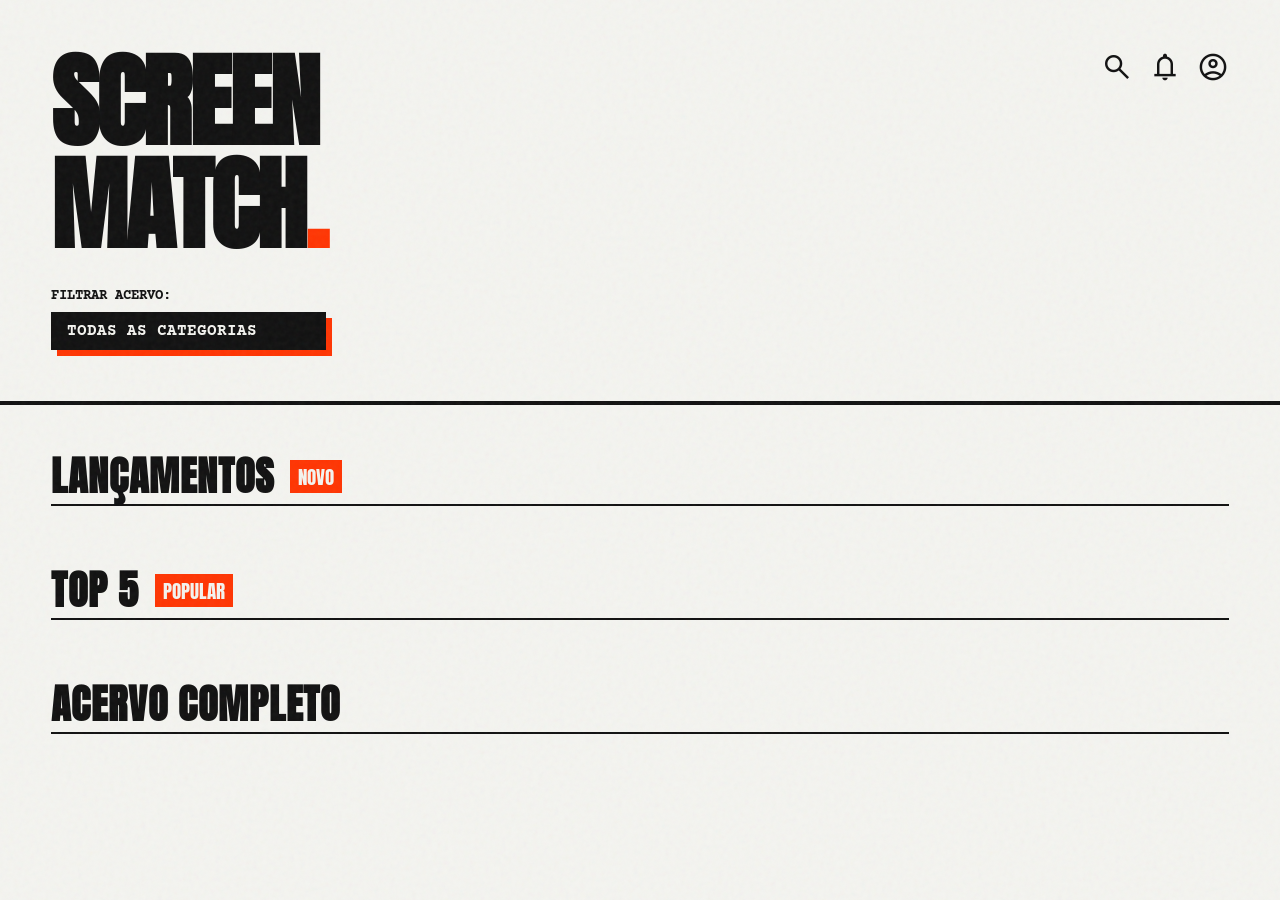
<file: frontend/index.html>
<!DOCTYPE html>
<html lang="pt-br">
<head>
    <meta charset="UTF-8">
    <meta name="viewport" content="width=device-width, initial-scale=1.0">
    <link rel="stylesheet" href="https://fonts.googleapis.com/css2?family=Material+Symbols+Outlined:opsz,wght,FILL,GRAD@48,400,0,0" />
    <link rel="stylesheet" href="styles.css">
    <link rel="stylesheet" href="css/home.css">
    <title>SCREENMATCH</title>
</head>
<body>
    <header class="cabecalho">
        <div class="cabecalho__logo">
            <h1>SCREEN<br>MATCH<span class="dot">.</span></h1>
            
            <div class="filtro-container">
                <label for="categoria-select">FILTRAR ACERVO:</label>
                <select id="categoria-select" data-categorias>
                    <option value="todos">Todas as Categorias</option>
                    <option value="comédia">Comédia</option>
                    <option value="romance">Romance</option>
                    <option value="animação">Animação</option>
                    <option value="terror">Terror</option>
                    <option value="ação">Ação</option>
                    <option value="crime">Crime</option>
                    <option value="drama">Drama</option>
                    <option value="aventura">Aventura</option>
                </select>
            </div>
        </div>

        <div class="cabecalho__opcoes">
            <span id="btn-abrir-busca" class="material-symbols-outlined">search</span>
            <span class="material-symbols-outlined">notifications</span>
            <span class="material-symbols-outlined">account_circle</span>
        </div>
    </header>

    <main>
        <section data-name="lancamentos" class="section">
            <div class="section-header">
                <h2>Lançamentos</h2>
                <span class="badge">NOVO</span>
            </div>
        </section>

        <section data-name="top5" class="section">
            <div class="section-header">
                <h2>Top 5</h2>
                <span class="badge">POPULAR</span>
            </div>
        </section>

        <section data-name="series" class="section">
            <div class="section-header">
                <h2>Acervo Completo</h2>
            </div>
        </section>

        <section data-name="categoria" class="hidden pesquisa section">
            <div class="section-header">
                <h2>Resultado da Pesquisa</h2>
            </div>
        </section>

        <dialog id="modal-busca" class="modal-brutalista">
            <div class="modal-conteudo">
                <button id="btn-fechar-modal" class="btn-fechar">[ X ] FECHAR</button>
                <h2>BUSCAR NO ACERVO GERAL_</h2>
                <form id="form-busca">
                    <input type="text" id="input-nome-serie" placeholder="DIGITE O NOME DA SÉRIE (EX: THE SOPRANOS)" required autocomplete="off">
                    <button type="submit" id="btn-buscar">PESQUISAR E ADICIONAR >></button>
                </form>
                <p id="mensagem-modal" class="mensagem-modal hidden"></p>
            </div>
        </dialog>
    </main>
    <script src="./scripts/index.js" type="module"></script>
</body>
</html>
</file>
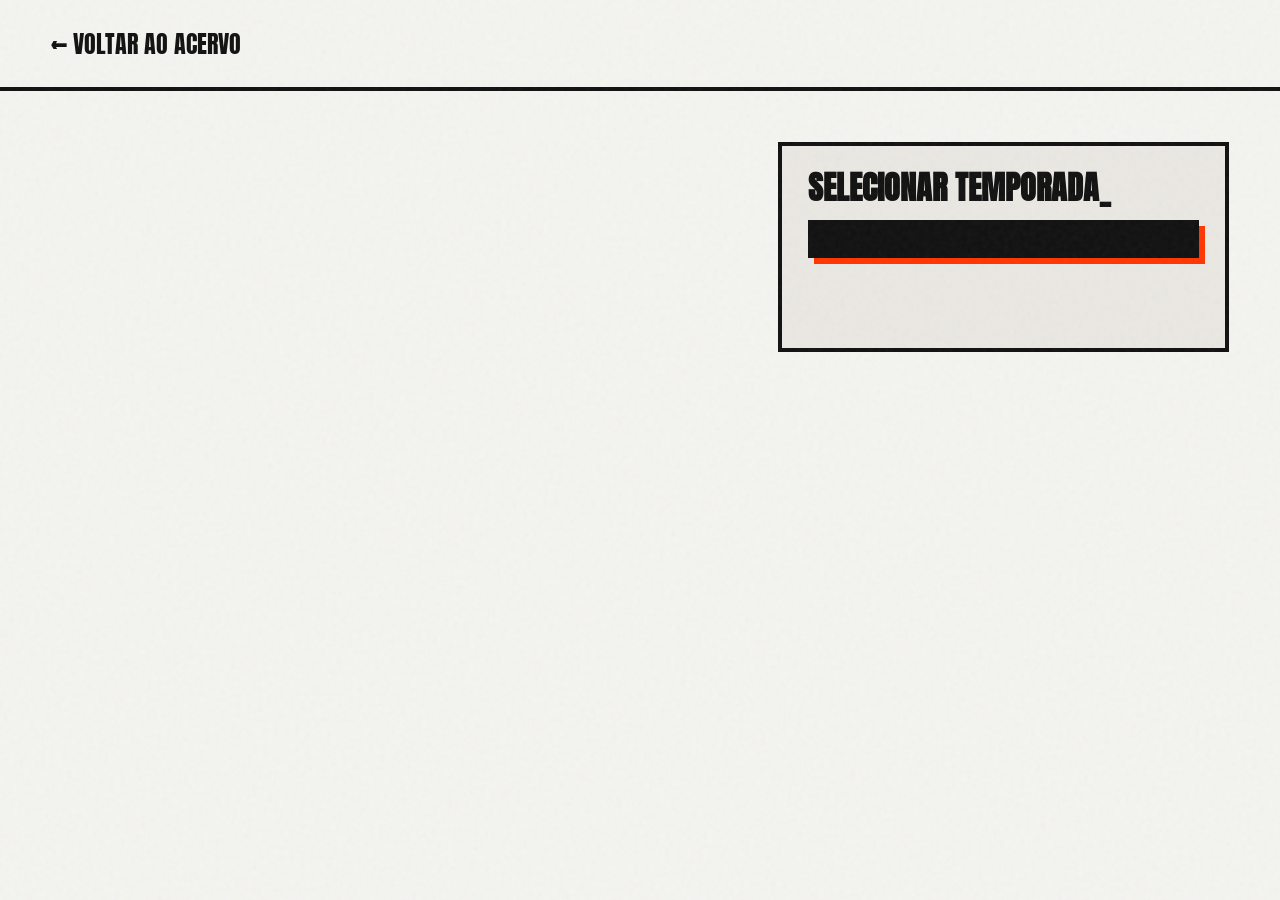
<file: frontend/detalhes.html>
<!DOCTYPE html>
<html lang="pt-br">
<head>
    <meta charset="UTF-8">
    <meta name="viewport" content="width=device-width, initial-scale=1.0">
    <link rel="stylesheet" href="https://fonts.googleapis.com/css2?family=Material+Symbols+Outlined:opsz,wght,FILL,GRAD@48,400,0,0" />
    <link rel="stylesheet" href="styles.css">
    <link rel="stylesheet" href="css/detalhes.css">
    <title>Detalhes // SCREENMATCH</title>
</head>
<body>
    
    <header class="cabecalho-simples">
        <a href="index.html" class="btn-voltar">&larr; VOLTAR AO ACERVO</a>
    </header>

    <main class="ficha">
        <div class="ficha-descricao" id="ficha-descricao">
            </div>

        <div class="ficha-interativa">
            <div class="ficha-temporada">
                <h3>SELECIONAR TEMPORADA_</h3>
                <select id="temporadas-select" class="dropdown-select">
                    </select>
            </div>
            
            <div class="episodios" id="temporadas-episodios">
                </div>
        </div>
    </main>

    <script src="./scripts/series.js" type="module"></script>
</body>
</html>
</file>
<file: frontend/styles.css>
@import url('https://fonts.googleapis.com/css2?family=Anton&family=Courier+Prime:ital,wght@0,400;0,700;1,400&display=swap');

:root {
    --bg-color: #F4F4F0; /* Fundo cor de papel antigo/roteiro */
    --text-color: #111111; /* Preto quase puro */
    --accent-color: #FF3503; /* Vermelho alerta/câmera */
    --font-display: 'Anton', sans-serif; /* Títulos gigantes e brutais */
    --font-script: 'Courier Prime', monospace; /* Fonte de roteiro de cinema */
    --border-heavy: 4px solid #111111;
}

* {
    margin: 0;
    padding: 0;
    box-sizing: border-box;
}

body {
    background-color: var(--bg-color);
    color: var(--text-color);
    font-family: var(--font-script);
    min-height: 100vh;
    overflow-x: hidden;
    position: relative;
}

/* Textura de ruído de filme analógico via CSS */
body::before {
    content: "";
    position: fixed;
    top: 0; left: 0; width: 100vw; height: 100vh;
    background-image: url("data:image/svg+xml,%3Csvg viewBox='0 0 200 200' xmlns='http://www.w3.org/2000/svg'%3E%3Cfilter id='noiseFilter'%3E%3CfeTurbulence type='fractalNoise' baseFrequency='0.85' numOctaves='3' stitchTiles='stitch'/%3E%3C/filter%3E%3Crect width='100%25' height='100%25' filter='url(%23noiseFilter)'/%3E%3C/svg%3E");
    opacity: 0.05;
    pointer-events: none;
    z-index: 9999;
}

h1, h2, h3 {
    font-family: var(--font-display);
    text-transform: uppercase;
    line-height: 1;
}

/* Estilo brutalista para selects */
select {
    font-family: var(--font-script);
    font-weight: 700;
    font-size: 1rem;
    padding: 10px 16px;
    background-color: var(--text-color);
    color: var(--bg-color);
    border: none;
    border-radius: 0;
    cursor: pointer;
    appearance: none;
    text-transform: uppercase;
    transition: all 0.3s ease;
    box-shadow: 6px 6px 0px var(--accent-color);
}

select:hover {
    transform: translate(-2px, -2px);
    box-shadow: 8px 8px 0px var(--accent-color);
}
</file>
<file: frontend/css/home.css>
.hidden {
    display: none !important;
}

main {
    padding: 0 4vw 4vw 4vw;
}

/* Cabeçalho Editorial */
.cabecalho {
    display: flex;
    justify-content: space-between;
    align-items: flex-start;
    padding: 4vw;
    border-bottom: var(--border-heavy);
    margin-bottom: 4vw;
}

.cabecalho__logo {
    display: flex;
    flex-direction: column;
    gap: 2em;
}

.cabecalho__logo h1 {
    font-size: clamp(4rem, 8vw, 10rem);
    letter-spacing: -2px;
    color: var(--text-color);
}

.cabecalho__logo h1 .dot {
    color: var(--accent-color);
}

.filtro-container {
    display: flex;
    flex-direction: column;
    gap: 0.5em;
}

.filtro-container label {
    font-weight: 700;
    font-size: 0.9rem;
}

.cabecalho__opcoes {
    display: flex;
    gap: 1em;
}

.material-symbols-outlined {
    color: var(--text-color);
    font-size: 32px;
    cursor: pointer;
    transition: color 0.3s ease;
}

.material-symbols-outlined:hover {
    color: var(--accent-color);
}

/* Títulos das Seções */
.section-header {
    display: flex;
    align-items: center;
    gap: 1em;
    margin-bottom: 1.5em;
    border-bottom: 2px solid var(--text-color);
    padding-bottom: 0.5em;
}

.section-header h2 {
    font-size: 2.5rem;
    letter-spacing: 1px;
}

.badge {
    background-color: var(--accent-color);
    color: var(--bg-color);
    font-family: var(--font-display);
    padding: 2px 8px;
    font-size: 1.2rem;
}

.section {
    margin-bottom: 5vw;
}

/* Lista de Filmes injetada pelo JS */
.lista {
    list-style-type: none;
    display: flex;
    gap: 2em;
    overflow-x: auto;
    padding: 16px 16px 40px 16px;
    /* Esconde barra de rolagem mas permite scroll horizontal */
    scrollbar-width: auto; 
    scrollbar-color: var(--text-color) var(--bg-color);
}
.lista::-webkit-scrollbar {
    height: 14px;
}
.lista::-webkit-scrollbar-track {
    background: var(--bg-color);
    border-top: 2px solid var(--text-color);
    border-bottom: 2px solid var(--text-color);
}
.lista::-webkit-scrollbar-thumb {
    background-color: var(--text-color);
    cursor: pointer;
}
.lista::-webkit-scrollbar-thumb:hover {
    background-color: var(--accent-color);
}

.lista li {
    flex: 0 0 auto;
}

.lista li a {
    display: block;
    outline: none;
}

/* Posteres com estilo Brutalista */
.lista li img {
    width: 280px;
    aspect-ratio: 2 / 3;
    object-fit: cover;
    border: var(--border-heavy);
    transition: all 0.4s cubic-bezier(0.25, 1, 0.5, 1);
    box-shadow: 8px 8px 0px rgba(17, 17, 17, 0.1);
}

.lista li:hover img {
    filter: grayscale(0%) contrast(100%);
    transform: translate(-8px, -8px);
    box-shadow: 16px 16px 0px var(--text-color);
    border-color: var(--accent-color);
}

/* MODAL DE BUSCA BRUTALISTA */
.modal-brutalista {
    border: none;
    background-color: var(--text-color); /* Fundo preto */
    color: var(--bg-color); /* Letra clara */
    width: 100vw;
    height: 100vh;
    position: fixed;
    top: 0;
    left: 0;
    z-index: 9999;
    padding: 10vw;
    /* Aqui o display: flex foi removido para nascer invisível */
}

/* O Segredo: Só aplica o layout quando o JS mandar abrir! */
.modal-brutalista[open] {
    display: flex; 
    flex-direction: column;
    justify-content: center;
}

/* O ::backdrop é o fundo quando o dialog está aberto */
.modal-brutalista::backdrop {
    background-color: rgba(17, 17, 17, 0.95);
}

.modal-conteudo {
    width: 100%;
    max-width: 1200px;
    margin: 0 auto;
}

.btn-fechar {
    background: none;
    border: none;
    color: var(--accent-color);
    font-family: var(--font-display);
    font-size: 2rem;
    cursor: pointer;
    margin-bottom: 2rem;
    transition: transform 0.2s ease;
}

.btn-fechar:hover {
    transform: translateX(-10px);
}

.modal-brutalista h2 {
    font-size: clamp(3rem, 8vw, 8rem);
    color: var(--bg-color);
    margin-bottom: 1rem;
    border-bottom: 4px solid var(--accent-color);
    padding-bottom: 0.2em;
}

#form-busca {
    display: flex;
    flex-direction: column;
    gap: 2rem;
    margin-top: 2rem;
}

#input-nome-serie {
    background: transparent;
    border: none;
    border-bottom: 4px solid var(--bg-color);
    color: var(--accent-color);
    font-family: var(--font-display);
    font-size: clamp(2rem, 5vw, 4rem);
    padding: 10px 0;
    outline: none;
    text-transform: uppercase;
}

#input-nome-serie::placeholder {
    color: rgba(244, 244, 240, 0.3);
}

#btn-buscar {
    background-color: var(--accent-color);
    color: var(--bg-color);
    border: none;
    font-family: var(--font-display);
    font-size: 3rem;
    padding: 1rem;
    cursor: pointer;
    transition: all 0.3s ease;
    align-self: flex-start;
}

#btn-buscar:hover {
    background-color: var(--bg-color);
    color: var(--text-color);
    box-shadow: 10px 10px 0px var(--accent-color);
    transform: translate(-5px, -5px);
}

.mensagem-modal {
    font-family: var(--font-display);
    font-size: 2rem;
    margin-top: 2rem;
    padding: 1rem;
}
.mensagem-sucesso { background-color: #28a745; color: white; }
.mensagem-erro { background-color: var(--accent-color); color: white; }
</file>
<file: frontend/css/detalhes.css>
/* Layout da página de detalhes */
.cabecalho-simples {
    padding: 2vw 4vw;
    border-bottom: var(--border-heavy);
}

.btn-voltar {
    font-family: var(--font-display);
    font-size: 1.5rem;
    color: var(--text-color);
    text-decoration: none;
    text-transform: uppercase;
    transition: color 0.3s ease;
}

.btn-voltar:hover {
    color: var(--accent-color);
}

.ficha {
    padding: 4vw;
    display: grid;
    grid-template-columns: 1fr;
    gap: 4vw;
    max-width: 1600px;
    margin: 0 auto;
}

@media screen and (min-width: 900px) {
    .ficha {
        grid-template-columns: 3fr 2fr;
    }
}

/* O JS cria uma img e uma div dentro de .ficha-descricao */
.ficha-descricao {
    display: grid;
    grid-template-columns: 1fr;
    gap: 3vw;
    align-items: start;
}

@media screen and (min-width: 1200px) {
    .ficha-descricao {
        grid-template-columns: 400px 1fr;
    }
}

.ficha-descricao img {
    width: 100%;
    aspect-ratio: 2/3;
    object-fit: cover;
    border: var(--border-heavy);
    box-shadow: 12px 12px 0px var(--text-color);
}

.ficha-descricao div h2 {
    font-size: clamp(3rem, 6vw, 6rem);
    color: var(--text-color);
    margin-bottom: 0.5em;
    line-height: 0.9;
    word-wrap: break-word;
}

.descricao-texto {
    display: flex;
    flex-direction: column;
    gap: 1.5em;
    font-size: 1.1rem;
    line-height: 1.6;
    border-top: 2px solid var(--text-color);
    padding-top: 1.5em;
}

.descricao-texto b {
    font-family: var(--font-display);
    font-size: 1.4rem;
    text-transform: uppercase;
    letter-spacing: 1px;
    color: var(--accent-color);
    display: block;
    margin-bottom: 0.2em;
}

/* Sessão de Temporadas e Episódios */
.ficha-interativa {
    background-color: #EAE8E3;
    border: var(--border-heavy);
    padding: 2vw;
    height: fit-content;
}

.ficha-temporada h3 {
    font-size: 2rem;
    margin-bottom: 1rem;
}

.dropdown-select {
    width: 100%;
    margin-bottom: 2em;
}

/* Lista de episódios injetada pelo JS */
.episodios {
    margin-top: 2em;
    /* Limitamos a altura da caixa para não quebrar o layout da página */
    max-height: 60vh; 
    overflow-y: auto;
    padding-right: 1em;
    
    /* ESCONDER A BARRA DE ROLAGEM NO FIREFOX */
    scrollbar-width: none; 
}

/* ESCONDER A BARRA DE ROLAGEM NO CHROME/EDGE/SAFARI */
.episodios::-webkit-scrollbar {
    display: none;
}

.episodios p {
    font-family: var(--font-display);
    font-size: 2rem;
    color: var(--accent-color);
    margin-bottom: 10px;
    border-bottom: 2px solid var(--text-color);
    
    /* Efeito de Separador Fixo (Dossier Físico) */
    position: sticky;
    top: 0;
    /* Usamos a cor de fundo da caixa interativa para tapar o texto que passa por baixo */
    background-color: #EAE8E3; 
    padding-top: 10px;
    padding-bottom: 5px;
    z-index: 10;
}

.episodios-lista {
    list-style-type: none;
    display: flex;
    flex-direction: column;
    gap: 0.8em;
    margin-bottom: 2em;
}

.episodios-lista li {
    font-size: 1.1rem;
    padding: 0.5em 0;
    border-bottom: 1px dashed #ccc;
    position: relative;
    padding-left: 1.5em;
}

.episodios-lista li::before {
    content: ">>";
    position: absolute;
    left: 0;
    color: var(--accent-color);
    font-weight: bold;
}

/* Badge Brutalista para as Notas dos Episódios */
.nota-badge {
    background-color: var(--accent-color);
    color: var(--bg-color);
    font-family: var(--font-display);
    padding: 2px 8px;
    font-size: 1.2rem;
    margin-left: 10px;
    display: inline-block;
    letter-spacing: 1px;
    transform: translateY(-2px); /* Dá uma ligeira levantada para alinhar com o texto */
    box-shadow: 2px 2px 0px var(--text-color); /* Pequena sombra dura */
}

/* Opcional: Destacar a Temporada e o Episódio na listagem de Top 5 */
.episodios-lista li b {
    color: var(--text-color);
    font-family: var(--font-display);
    font-size: 1.2rem;
    margin-right: 5px;
}
</file>
